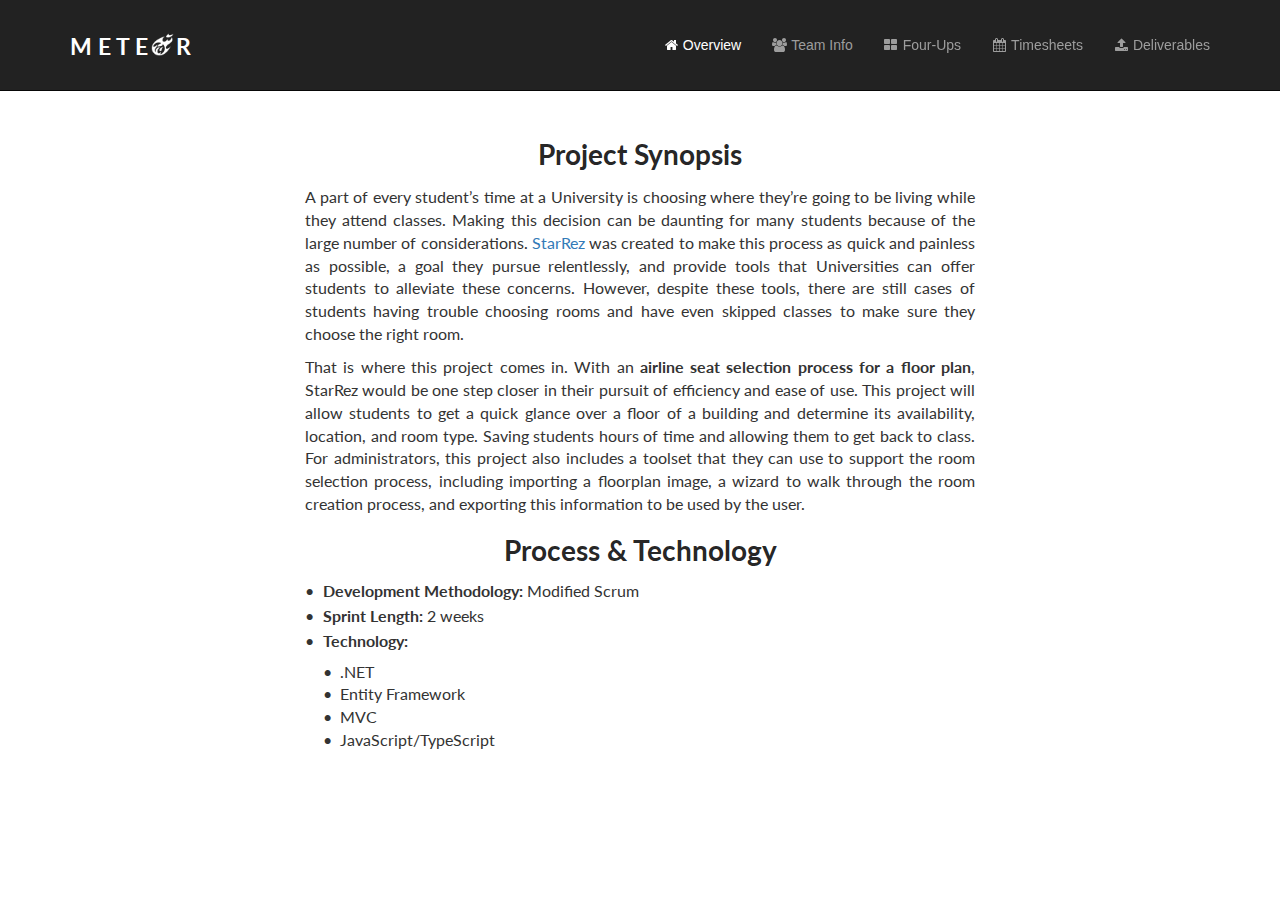
<file: index.html>
<!DOCTYPE html>
<html>

<head>
    <meta charset="utf-8">
    <meta name="viewport" content="width=device-width, initial-scale=1.0, user-scalable=no"/>

    <link rel="stylesheet" type="text/css" href="semantic/dist/semantic.min.css">
    <link rel="stylesheet" type="text/css" href="bootstrap/css/bootstrap.min.css">
    <link rel="stylesheet" type="text/css" href="custom/css/table.css">
    <link rel="stylesheet" type="text/css" href="custom/css/main.css">
</head>

<body>
<nav id="topnav" class="navbar navbar-inverse navbar-fixed-top" role="navigation">
    <div class="container">
        <!--Brand and toggle get grouped for better mobile display-->
        <div class="navbar-header">
            <button type="button" class="navbar-toggle collapsed" data-toggle="collapse"
                    data-target="#collapse-nav" aria-expanded="false">
                <span class="sr-only">Toggle navigation</span>
                <span class="icon-bar"></span>
                <span class="icon-bar"></span>
                <span class="icon-bar"></span>
            </button>
            <a class="navbar-brand item" data-tab="teaminfo">
                <span id="navbar-logo" class="logo">
                    <div class="ui medium inverted header">M E T E<img id="meteor-logo" src="custom/img/meteor.png">R
                    </div>
                </span>
            </a>
        </div>
        <div class="collapse navbar-collapse" id="collapse-nav">
            <ul class="nav navbar-nav navbar-right menu">
                <li class="active item" data-tab="overview"><a><i class="home icon"></i>Overview</a></li>
                <li class="item" data-tab="teaminfo"><a><i class="users icon"></i>Team Info</a></li>
                <li class="item" data-tab="fourups"><a><i class="block layout icon"></i>Four-Ups</a></li>
                <li class="item" data-tab="timesheets"><a><i class="calendar icon"></i>Timesheets</a></li>
                <li class="item" data-tab="deliverables"><a><i class="upload icon"></i>Deliverables</a></li>
            </ul>
        </div>
    </div>
</nav>

<div id="main-content">
    <!--Content goes here-->
    <div class="ui active tab" data-tab="overview">
        <div class="ui fluid container">
            <h1 class="ui centered huge header">Project Synopsis</h1>
            <div class="ui justified text container">
                <p>
                    A part of every student’s time at a University is choosing where they’re going to
                    be living while they attend classes. Making this decision can be daunting for many students because
                    of
                    the large number of considerations. <a href="https://www.starrez.com/">StarRez</a> was created to
                    make
                    this process as quick and painless as
                    possible, a goal they pursue relentlessly, and provide tools that Universities can offer students to
                    alleviate these concerns. However, despite these tools, there are still cases of students having
                    trouble
                    choosing rooms and have even skipped classes to make sure they choose the right room.
                </p>
                <p>
                    That is where this project comes in. With an <strong>airline seat selection process for a floor
                    plan</strong>, StarRez
                    would be one step closer in their pursuit of efficiency and ease of use. This project will allow
                    students to get a quick glance over a floor of a building and determine its availability, location,
                    and
                    room type. Saving students hours of time and allowing them to get back to class. For administrators,
                    this project also includes a toolset that they can use to support the room selection process,
                    including
                    importing a floorplan image, a wizard to walk through the room creation process, and exporting this
                    information to be used by the user.
                </p>
            </div>
        </div>
        <br>
        <div class="ui fluid container">
            <h1 class="ui centered huge header">Process & Technology</h1>
            <div class="ui text container">
                <div class="ui bulleted list">
                    <div class="item"><strong>Development Methodology:</strong> Modified Scrum</div>
                    <div class="item"><strong>Sprint Length:</strong> 2 weeks</div>
                    <div class="item"><strong>Technology:</strong>
                        <div class="list">
                            <div class="item">.NET</div>
                            <div class="item">Entity Framework</div>
                            <div class="item">MVC</div>
                            <div class="item">JavaScript/TypeScript</div>
                        </div>
                    </div>
                </div>
            </div>
        </div>
    </div>

    <div class="ui tab container" data-tab="teaminfo">
        <h1 class="ui centered huge header">Team Info</h1>
        <div class="ui two stackable cards">
            <div class="blue card">
                <div class="content">
                    <div class="header">Dan Terrell</div>
                    <div class="meta">StarRez Business Sponsor</div>
                </div>
            </div>
            <div class="blue card">
                <div class="content">
                    <div class="header">Geoff Callaghan</div>
                    <div class="meta">StarRez Technical Sponsor</div>
                </div>
            </div>
            <div class="green card">
                <div class="content">
                    <div class="header">Adam Audycki</div>
                    <div class="meta">Developer</div>
                </div>
            </div>
            <div class="green card">
                <div class="content">
                    <div class="header">Sean Klei</div>
                    <div class="meta">Developer</div>
                </div>
            </div>
            <div class="green card">
                <div class="content">
                    <div class="header">David Thong Nguyen</div>
                    <div class="meta">Developer</div>
                </div>
            </div>
            <div class="green card">
                <div class="content">
                    <div class="header">Matthew Pitcher</div>
                    <div class="meta">Developer</div>
                </div>
            </div>
            <div class="orange card">
                <div class="content">
                    <div class="header">Mohamed Wiem Mkaouer</div>
                    <div class="meta">Faculty Coach</div>
                </div>
            </div>
        </div>
        <br>
        <img class="ui fluid image" src="custom/img/team.jpg">
    </div>


    <div class="ui tab container" data-tab="fourups">
        <h1 class="ui centered huge header">Four-Ups</h1>
<div class="data-week data-fourup"><h2 class="ui header">11/16/17</h2><div class="top-border-div"><table class="table-fourup"><tr><td><table class="table-cell"><tr><th>Progress</th></tr><tr><td>1. Did some more work on our corner detection software (Matt)</tr></td><tr><td>2. Added the PoC to the project (Sean & Adam)</tr></td></table></td><td><table class="table-cell"><tr><th>Risks</th></tr><tr><td>1. Floorplans with Colors are problematic for corner detection</tr></td></table></td></tr><tr><td><table class="table-cell"><tr><th>Plan</th></tr><tr><td>1. Loading all the data at once (Sean)</tr></td><tr><td>2. Making the dbo's into Singletons (Sean)</tr></td><tr><td>3. Login with users vs admins (Dave & Sean)</tr></td><tr><td>4. Make more tests for jenkins (Sean)</tr></td></table></td><td><table class="table-cell"><tr><th>Needs</th></tr></table></td></tr></table></div></div><div class="data-week data-fourup"><h2 class="ui header">11/9/2017</h2><div class="top-border-div"><table class="table-fourup"><tr><td><table class="table-cell"><tr><th>Progress</th></tr><tr><td>1. Dropdown also shows floorplan image (Sean)</tr></td><tr><td>2. Corner detection rev1 (Matt)</tr></td><tr><td>3. Cards that match the design of the designs (Sean)</tr></td></table></td><td><table class="table-cell"><tr><th>Risks</th></tr><tr><td>1. EF Overhead</tr></td></table></td></tr><tr><td><table class="table-cell"><tr><th>Plan</th></tr><tr><td>1. Look into loading times with non-ef (Matt)</tr></td><tr><td>2. More login stuff (Dave)</tr></td></table></td><td><table class="table-cell"><tr><th>Needs</th></tr></table></td></tr></table></div></div><div class="data-week data-fourup"><h2 class="ui header">11/2/2017</h2><div class="top-border-div"><table class="table-fourup"><tr><td><table class="table-cell"><tr><th>Progress</th></tr><tr><td>1. Hooked up manage floorplans with add floorplans (Matt)</tr></td><tr><td>2. Manage floorplans now uses a building by building (Matt)</tr></td><tr><td>3. Made it so that dropdowns filter other dropdowns (Sean)</tr></td><tr><td>4. Started adding addtional CSS to add floorplans (Sean)</tr></td><tr><td>5. Edit floor plan button works (Matt)</tr></td></table></td><td><table class="table-cell"><tr><th>Risks</th></tr><tr><td>1. Entity Framework overhead?</tr></td></table></td></tr><tr><td><table class="table-cell"><tr><th>Plan</th></tr><tr><td>1. Finish up Merging matt and Sean's stuff (Sean)</tr></td><tr><td>3. Make partial views for tower (Sean)</tr></td><tr><td>4. EmguCV c# P.O.C. </tr></td><tr><td>5. Adding ViewModels for buildings and floors (Sean)</tr></td></table></td><td><table class="table-cell"><tr><th>Needs</th></tr><tr><td>1. Presentation date? (11/30, 12/5, 12/7)</tr></td></table></td></tr></table></div></div><div class="data-week data-fourup"><h2 class="ui header">10/19/2017</h2><div class="top-border-div"><table class="table-fourup"><tr><td><table class="table-cell"><tr><th>Progress</th></tr><tr><td>1. Added initial functionality for floor plan controller (Matt)</tr></td><tr><td>2. Added ability to add a floorplan image to the project / database (Matt)</tr></td><tr><td>3. Implement Dependency Injection for Controllers (Sean)</tr></td><tr><td>4. Implemented Database Access Controllers (Sean)</tr></td><tr><td>5. Worked on canvas POC (Adam)</tr></td><tr><td>6. Implemented Navbar (David)</tr></td><tr><td>7. Implemented the initial functionality of Manage Bookings Controller (Sean)</tr></td></table></td><td><table class="table-cell"><tr><th>Risks</th></tr></table></td></tr><tr><td><table class="table-cell"><tr><th>Plan</th></tr><tr><td>1. More styling on add/save floor plan views (Matt)</tr></td><tr><td>2. Additional work on canvas POC (Adam)</tr></td><tr><td>3. Work on HomePageController / User Controller (Sean)</tr></td></table></td><td><table class="table-cell"><tr><th>Needs</th></tr></table></td></tr></table></div></div><div class="data-week data-fourup"><h2 class="ui header">10/12/2017</h2><div class="top-border-div"><table class="table-fourup"><tr><td><table class="table-cell"><tr><th>Progress</th></tr><tr><td>1. Added all the Entity Models to git (Sean)</tr></td><tr><td>2. Proved that we could perform basic functions with Canvas (Team)</tr></td><tr><td>3. Figured out what Views/Controllers we need and what model information we'll need (Team)</tr></td><tr><td>4. Determined how we want to handle DB Data (Team)</tr></td></table></td><td><table class="table-cell"><tr><th>Risks</th></tr></table></td></tr><tr><td><table class="table-cell"><tr><th>Plan</th></tr><tr><td>1. Make a combined concept that will focus on Usability (Team) </tr></td><tr><td>2. Make Dummy UI Views for the application (Team)</tr></td></table></td><td><table class="table-cell"><tr><th>Needs</th></tr><tr><td>1. Sponsors' knowledge of what some of these tables are needed for</tr></td><tr><td>2. How are these tables used for authorization? </tr></td></table></td></tr></table></div></div><div class="data-week data-fourup"><h2 class="ui header">10/5/2017</h2><div class="top-border-div"><table class="table-fourup"><tr><td><table class="table-cell"><tr><th>Progress</th></tr><tr><td>1. Finished Up Wireframes (Team)</tr></td><tr><td>2. Set up Jenkins (Sean)</tr></td><tr><td>3. Added Initial Code to Git (Sean)</tr></td><tr><td>4. Started Looking into drawing techniques (Matt)</tr></td></table></td><td><table class="table-cell"><tr><th>Risks</th></tr><tr><td>1. Securing Connection Strings</tr></td></table></td></tr><tr><td><table class="table-cell"><tr><th>Plan</th></tr><tr><td>1. Add entity code to git (Sean)</tr></td><tr><td>2. Work on proof of concept (Team)</tr></td><tr><td>3. Finish Architecture Discussion (Team)</tr></td><tr><td>4. Setup Jenkins for C# / ASP.net MVC (Sean)</tr></td></table></td><td><table class="table-cell"><tr><th>Needs</th></tr></table></td></tr></table></div></div><div class="data-week data-fourup"><h2 class="ui header">9/28/2017</h2><div class="top-border-div"><table class="table-fourup"><tr><td><table class="table-cell"><tr><th>Progress</th></tr><tr><td>1. WireFrames (Team)</tr></td><tr><td>2. Research Drawing Tools (Matt)</tr></td><tr><td>3. Updated Website (Team)</tr></td><tr><td>4. Entity Framework (Team)</tr></td></table></td><td><table class="table-cell"><tr><th>Risks</th></tr><tr><td>1. Potential Usability Issues with Adding Floor Plans</tr></td><tr><td>2. Moving forward with Mapping UI Implementation and Wireframes</tr></td></table></td></tr><tr><td><table class="table-cell"><tr><th>Plan</th></tr><tr><td>1. Architecture Design (Team)</tr></td><tr><td>2. Finalize Some WireFrames (Team)</tr></td></table></td><td><table class="table-cell"><tr><th>Needs</th></tr></table></td></tr></table></div></div><div class="data-week data-fourup"><h2 class="ui header">9/21/2017</h2><div class="top-border-div"><table class="table-fourup"><tr><td><table class="table-cell"><tr><th>Progress</th></tr><tr><td>1. Set up git repo (Adam)</tr></td><tr><td>2. Set up our sprints (Team)</tr></td><tr><td>3. Finalized project plan (Team)</tr></td><tr><td>4. Created domain model (Team)</tr></td><tr><td>5. Dev environment setup (Team)</tr></td><tr><td>6. Training sessions (Team)</tr></td></table></td><td><table class="table-cell"><tr><th>Risks</th></tr><tr><td>1. ASP.NET & MVC uncertainty</tr></td></table></td></tr><tr><td><table class="table-cell"><tr><th>Plan</th></tr><tr><td>1. Play around with ASP.NET / MVC (Team)</tr></td><tr><td>2. UI Design (Team)</tr></td><tr><td>3. Update website (David)</tr></td><tr><td>4. Testing frameworks (Team)</tr></td></table></td><td><table class="table-cell"><tr><th>Needs</th></tr><tr><td>1. Expected output of tool</tr></td><tr><td>2. Sample floor plan(s)</tr></td></table></td></tr></table></div></div><div class="data-week data-fourup"><h2 class="ui header">9/14/2017</h2><div class="top-border-div"><table class="table-fourup"><tr><td><table class="table-cell"><tr><th>Progress</th></tr><tr><td>1. Wrote Project Plan Draft (Team)</tr></td><tr><td>2. Project Synopsis (Team)</tr></td><tr><td>3. Looked over Sponsor Documents (Team)</tr></td><tr><td>4. Made Course Website and added info (David)</tr></td></table></td><td><table class="table-cell"><tr><th>Risks</th></tr><tr><td>1. Unknown Data Structure for bookings</tr></td><tr><td>2. Unknown whether we're getting a Dev. Environment</tr></td><tr><td>3. Potentially over/under committing in the project plan</tr></td></table></td></tr><tr><td><table class="table-cell"><tr><th>Plan</th></tr><tr><td>1. Finish Project Plan (Team)</tr></td><tr><td>2. Finish Domain Model (Team)</tr></td><tr><td>3. Complete Project Survey Form (Sean)</tr></td><tr><td>4. Begin Design of system interaction (Team)</tr></td><tr><td>5. Begin UI Ideation (Team)</tr></td></table></td><td><table class="table-cell"><tr><th>Needs</th></tr><tr><td>1. Whether we're getting an internal sanbox envrionment</tr></td><tr><td>2. If we're not getting one, know how the sponsor wants to move forward</tr></td></table></td></tr></table></div></div>    </div>

    <div class="ui tab" data-tab="timesheets">
        <h1 class="ui centered huge header">Timesheets</h1>
<div class="data-week"><h2 class="ui header">Week 13</h2><div class="top-border-div"><table class="table-timesheets"><tr class="tr-timesheets"><th>Team Member</th><th>Accomplished</th><th>Next Week's Plan</th></tr><tr class="tr-timesheets"><td>Sean Klei</td><td>14</td><td>8</td></tr><tr class="tr-timesheets"><td>Matt Pitcher</td><td>6</td><td>5</td></tr><tr class="tr-timesheets"><td>David Thong Nguyen</td><td>8</td><td>8.5</td></tr><tr class="tr-timesheets"><td>Adam Audycki</td><td>5</td><td>6</td></tr><tr class="tr-timesheets"><td>Team Total</td><td>33</td><td>27.5</td></tr></table></div></div><div class="data-week"><h2 class="ui header">Week 12</h2><div class="top-border-div"><table class="table-timesheets"><tr class="tr-timesheets"><th>Team Member</th><th>Accomplished</th><th>Next Week's Plan</th></tr><tr class="tr-timesheets"><td>Sean Klei</td><td>9.5</td><td>9.5</td></tr><tr class="tr-timesheets"><td>Matt Pitcher</td><td>8</td><td>6</td></tr><tr class="tr-timesheets"><td>David Thong Nguyen</td><td>7.5</td><td>8</td></tr><tr class="tr-timesheets"><td>Adam Audycki</td><td>1</td><td>2</td></tr><tr class="tr-timesheets"><td>Team Total</td><td>26</td><td>25.5</td></tr></table></div></div><div class="data-week"><h2 class="ui header">Week 11</h2><div class="top-border-div"><table class="table-timesheets"><tr class="tr-timesheets"><th>Team Member</th><th>Accomplished</th><th>Next Week's Plan</th></tr><tr class="tr-timesheets"><td>Sean Klei</td><td>7</td><td>7</td></tr><tr class="tr-timesheets"><td>Matt Pitcher</td><td>5.5</td><td>8</td></tr><tr class="tr-timesheets"><td>David Thong Nguyen</td><td>13.25</td><td>7.5</td></tr><tr class="tr-timesheets"><td>Adam Audycki</td><td>2</td><td>1</td></tr><tr class="tr-timesheets"><td>Team Total</td><td>27.75</td><td>23.5</td></tr></table></div></div><div class="data-week"><h2 class="ui header">Week 10</h2><div class="top-border-div"><table class="table-timesheets"><tr class="tr-timesheets"><th>Team Member</th><th>Accomplished</th><th>Next Week's Plan</th></tr><tr class="tr-timesheets"><td>Sean Klei</td><td>5.5</td><td>5.5</td></tr><tr class="tr-timesheets"><td>Matt Pitcher</td><td>5.5</td><td>8</td></tr><tr class="tr-timesheets"><td>David Thong Nguyen</td><td>7</td><td>8.75</td></tr><tr class="tr-timesheets"><td>Adam Audycki</td><td>5</td><td>2</td></tr><tr class="tr-timesheets"><td>Team Total</td><td>23</td><td>24.25</td></tr></table></div></div><div class="data-week"><h2 class="ui header">Week 9</h2><div class="top-border-div"><table class="table-timesheets"><tr class="tr-timesheets"><th>Team Member</th><th>Accomplished</th><th>Next Week's Plan</th></tr><tr class="tr-timesheets"><td>Sean Klei</td><td>0</td><td>5.5</td></tr><tr class="tr-timesheets"><td>Matt Pitcher</td><td>6.5</td><td>5.5</td></tr><tr class="tr-timesheets"><td>David Thong Nguyen</td><td>7</td><td>9</td></tr><tr class="tr-timesheets"><td>Adam Audycki</td><td>1.5</td><td>5.5</td></tr><tr class="tr-timesheets"><td>Team Total</td><td>15</td><td>25.5</td></tr></table></div></div><div class="data-week"><h2 class="ui header">Week 8</h2><div class="top-border-div"><table class="table-timesheets"><tr class="tr-timesheets"><th>Team Member</th><th>Accomplished</th><th>Next Week's Plan</th></tr><tr class="tr-timesheets"><td>Sean Klei</td><td>5.5</td><td>0</td></tr><tr class="tr-timesheets"><td>Matt Pitcher</td><td>6</td><td>6.5</td></tr><tr class="tr-timesheets"><td>David Thong Nguyen</td><td>7</td><td>7</td></tr><tr class="tr-timesheets"><td>Adam Audycki</td><td>3.5</td><td>3</td></tr><tr class="tr-timesheets"><td>Team Total</td><td>22</td><td>16.5</td></tr></table></div></div><div class="data-week"><h2 class="ui header">Week 7</h2><div class="top-border-div"><table class="table-timesheets"><tr class="tr-timesheets"><th>Team Member</th><th>Accomplished</th><th>Next Week's Plan</th></tr><tr class="tr-timesheets"><td>Sean Klei</td><td>3.5</td><td>0</td></tr><tr class="tr-timesheets"><td>Matt Pitcher</td><td>5.5</td><td>6</td></tr><tr class="tr-timesheets"><td>David Thong Nguyen</td><td>8.5</td><td>7</td></tr><tr class="tr-timesheets"><td>Adam Audycki</td><td>4.75</td><td>3</td></tr><tr class="tr-timesheets"><td>Team Total</td><td>22.25</td><td>16</td></tr></table></div></div><div class="data-week"><h2 class="ui header">Week 6</h2><div class="top-border-div"><table class="table-timesheets"><tr class="tr-timesheets"><th>Team Member</th><th>Accomplished</th><th>Next Week's Plan</th></tr><tr class="tr-timesheets"><td>Sean Klei</td><td>8</td><td>5</td></tr><tr class="tr-timesheets"><td>Matt Pitcher</td><td>5</td><td>5.5</td></tr><tr class="tr-timesheets"><td>David Thong Nguyen</td><td>9</td><td>8.5</td></tr><tr class="tr-timesheets"><td>Adam Audycki</td><td>2</td><td>4</td></tr><tr class="tr-timesheets"><td>Team Total</td><td>24</td><td>23</td></tr></table></div></div><div class="data-week"><h2 class="ui header">Week 5</h2><div class="top-border-div"><table class="table-timesheets"><tr class="tr-timesheets"><th>Team Member</th><th>Accomplished</th><th>Next Week's Plan</th></tr><tr class="tr-timesheets"><td>Sean Klei</td><td>8.5</td><td>7</td></tr><tr class="tr-timesheets"><td>Matt Pitcher</td><td>6</td><td>5</td></tr><tr class="tr-timesheets"><td>David Thong Nguyen</td><td>9</td><td>9</td></tr><tr class="tr-timesheets"><td>Adam Audycki</td><td>4</td><td>2</td></tr><tr class="tr-timesheets"><td>Team Total</td><td>27.5</td><td>23</td></tr></table></div></div><div class="data-week"><h2 class="ui header">Week 4</h2><div class="top-border-div"><table class="table-timesheets"><tr class="tr-timesheets"><th>Team Member</th><th>Accomplished</th><th>Next Week's Plan</th></tr><tr class="tr-timesheets"><td>Sean Klei</td><td>10.75</td><td>6.5</td></tr><tr class="tr-timesheets"><td>Matt Pitcher</td><td>2</td><td>6</td></tr><tr class="tr-timesheets"><td>David Thong Nguyen</td><td>8.5</td><td>9</td></tr><tr class="tr-timesheets"><td>Adam Audycki</td><td>6</td><td>4</td></tr><tr class="tr-timesheets"><td>Team Total</td><td>27.25</td><td>25.5</td></tr></table></div></div><div class="data-week"><h2 class="ui header">Week 3</h2><div class="top-border-div"><table class="table-timesheets"><tr class="tr-timesheets"><th>Team Member</th><th>Accomplished</th><th>Next Week's Plan</th></tr><tr class="tr-timesheets"><td>Sean Klei</td><td>4.25</td><td>7.75</td></tr><tr class="tr-timesheets"><td>Matt Pitcher</td><td>4</td><td>2</td></tr><tr class="tr-timesheets"><td>David Thong Nguyen</td><td>7.5</td><td>4.5</td></tr><tr class="tr-timesheets"><td>Adam Audycki</td><td>3</td><td>2</td></tr><tr class="tr-timesheets"><td>Team Total</td><td>18.75</td><td>16.25</td></tr></table></div></div><div class="data-week"><h2 class="ui header">Week 2</h2><div class="top-border-div"><table class="table-timesheets"><tr class="tr-timesheets"><th>Team Member</th><th>Accomplished</th><th>Next Week's Plan</th></tr><tr class="tr-timesheets"><td>Sean Klei</td><td>3.1</td><td>4</td></tr><tr class="tr-timesheets"><td>Matt Pitcher</td><td>7.5</td><td>4</td></tr><tr class="tr-timesheets"><td>David Thong Nguyen</td><td>4</td><td>7.25</td></tr><tr class="tr-timesheets"><td>Adam Audycki</td><td>3</td><td>3</td></tr><tr class="tr-timesheets"><td>Team Total</td><td>17.6</td><td>18.25</td></tr></table></div></div><div class="data-week"><h2 class="ui header">Week 1</h2><div class="top-border-div"><table class="table-timesheets"><tr class="tr-timesheets"><th>Team Member</th><th>Accomplished</th><th>Next Week's Plan</th></tr><tr class="tr-timesheets"><td>Sean Klei</td><td>18.75</td><td>2.5</td></tr><tr class="tr-timesheets"><td>Matt Pitcher</td><td>8.5</td><td>7.5</td></tr><tr class="tr-timesheets"><td>David Thong Nguyen</td><td>5.5</td><td>4</td></tr><tr class="tr-timesheets"><td>Adam Audycki</td><td>11.25</td><td>4</td></tr><tr class="tr-timesheets"><td>Team Total</td><td>44</td><td>18</td></tr></table></div></div>
<h1 class="ui centered huge header">Term 1</h1>
<div class="data-week"><h2 class="ui header">Finals</h2><div class="top-border-div"><table class="table-timesheets"><tr class="tr-timesheets"><th>Team Member</th><th>Accomplished</th><th>Next Week's Plan</th></tr><tr class="tr-timesheets"><td>Sean Klei</td><td>11.5</td><td>10.75</td></tr><tr class="tr-timesheets"><td>Matt Pitcher</td><td>5</td><td>8.5</td></tr><tr class="tr-timesheets"><td>David Thong Nguyen</td><td>0</td><td>0</td></tr><tr class="tr-timesheets"><td>Adam Audycki</td><td>6.5</td><td>0</td></tr><tr class="tr-timesheets"><td>Team Total</td><td>23</td><td>19.25</td></tr></table></div></div><div class="data-week"><h2 class="ui header">Week 13</h2><div class="top-border-div"><table class="table-timesheets"><tr class="tr-timesheets"><th>Team Member</th><th>Accomplished</th><th>Next Week's Plan</th></tr><tr class="tr-timesheets"><td>Sean Klei</td><td>8</td><td>7.25</td></tr><tr class="tr-timesheets"><td>Matt Pitcher</td><td>6</td><td>5.5</td></tr><tr class="tr-timesheets"><td>David Thong Nguyen</td><td>0</td><td>0</td></tr><tr class="tr-timesheets"><td>Adam Audycki</td><td>4</td><td>5.5</td></tr><tr class="tr-timesheets"><td>Team Total</td><td>18</td><td>18.25</td></tr></table></div></div><div class="data-week"><h2 class="ui header">Week 12</h2><div class="top-border-div"><table class="table-timesheets"><tr class="tr-timesheets"><th>Team Member</th><th>Accomplished</th><th>Next Week's Plan</th></tr><tr class="tr-timesheets"><td>Sean Klei</td><td>5.25</td><td>8</td></tr><tr class="tr-timesheets"><td>Matt Pitcher</td><td>2</td><td>4</td></tr><tr class="tr-timesheets"><td>David Thong Nguyen</td><td>0</td><td>0</td></tr><tr class="tr-timesheets"><td>Adam Audycki</td><td>3.5</td><td>5.5</td></tr><tr class="tr-timesheets"><td>Team Total</td><td>10.75</td><td>17.5</td></tr></table></div></div><div class="data-week"><h2 class="ui header">Week 11</h2><div class="top-border-div"><table class="table-timesheets"><tr class="tr-timesheets"><th>Team Member</th><th>Accomplished</th><th>Next Week's Plan</th></tr><tr class="tr-timesheets"><td>Sean Klei</td><td>10.5</td><td>6.25</td></tr><tr class="tr-timesheets"><td>Matt Pitcher</td><td>5.5</td><td>2</td></tr><tr class="tr-timesheets"><td>David Thong Nguyen</td><td>0</td><td>0</td></tr><tr class="tr-timesheets"><td>Adam Audycki</td><td>4.75</td><td>5.5</td></tr><tr class="tr-timesheets"><td>Team Total</td><td>20.75</td><td>13.75</td></tr></table></div></div><div class="data-week"><h2 class="ui header">Week 10</h2><div class="top-border-div"><table class="table-timesheets"><tr class="tr-timesheets"><th>Team Member</th><th>Accomplished</th><th>Next Week's Plan</th></tr><tr class="tr-timesheets"><td>Sean Klei</td><td>11</td><td>11</td></tr><tr class="tr-timesheets"><td>Matt Pitcher</td><td>9</td><td>4.5</td></tr><tr class="tr-timesheets"><td>David Thong Nguyen</td><td>1</td><td>6</td></tr><tr class="tr-timesheets"><td>Adam Audycki</td><td>5.25</td><td>3.5</td></tr><tr class="tr-timesheets"><td>Team Total</td><td>26.25</td><td>25</td></tr></table></div></div><div class="data-week"><h2 class="ui header">Week 9</h2><div class="top-border-div"><table class="table-timesheets"><tr class="tr-timesheets"><th>Team Member</th><th>Accomplished</th><th>Next Week's Plan</th></tr><tr class="tr-timesheets"><td>Sean Klei</td><td>11.25</td><td>10</td></tr><tr class="tr-timesheets"><td>Matt Pitcher</td><td>5</td><td>5</td></tr><tr class="tr-timesheets"><td>David Thong Nguyen</td><td>4</td><td>5.5</td></tr><tr class="tr-timesheets"><td>Adam Audycki</td><td>4.75</td><td>3.5</td></tr><tr class="tr-timesheets"><td>Team Total</td><td>25</td><td>24</td></tr></table></div></div><div class="data-week"><h2 class="ui header">Week 8</h2><div class="top-border-div"><table class="table-timesheets"><tr class="tr-timesheets"><th>Team Member</th><th>Accomplished</th><th>Next Week's Plan</th></tr><tr class="tr-timesheets"><td>Sean Klei</td><td>7</td><td>8.5</td></tr><tr class="tr-timesheets"><td>Matt Pitcher</td><td>5.25</td><td>3</td></tr><tr class="tr-timesheets"><td>David Thong Nguyen</td><td>5</td><td>3</td></tr><tr class="tr-timesheets"><td>Adam Audycki</td><td>0</td><td>0</td></tr><tr class="tr-timesheets"><td>Team Total</td><td>17.25</td><td>14.5</td></tr></table></div></div><div class="data-week"><h2 class="ui header">Week 7</h2><div class="top-border-div"><table class="table-timesheets"><tr class="tr-timesheets"><th>Team Member</th><th>Accomplished</th><th>Next Week's Plan</th></tr><tr class="tr-timesheets"><td>Sean Klei</td><td>4.75</td><td>5.75</td></tr><tr class="tr-timesheets"><td>Matt Pitcher</td><td>5.5</td><td>5.25</td></tr><tr class="tr-timesheets"><td>David Thong Nguyen</td><td>5.5</td><td>5.75</td></tr><tr class="tr-timesheets"><td>Adam Audycki</td><td>4.5</td><td>5</td></tr><tr class="tr-timesheets"><td>Team Total</td><td>20.25</td><td>21.75</td></tr></table></div></div><div class="data-week"><h2 class="ui header">Week 6</h2><div class="top-border-div"><table class="table-timesheets"><tr class="tr-timesheets"><th>Team Member</th><th>Accomplished</th><th>Next Week's Plan</th></tr><tr class="tr-timesheets"><td>Sean Klei</td><td>10.5</td><td>5.5</td></tr><tr class="tr-timesheets"><td>Matt Pitcher</td><td>6.5</td><td>6.5</td></tr><tr class="tr-timesheets"><td>David Thong Nguyen</td><td>3.5</td><td>0</td></tr><tr class="tr-timesheets"><td>Adam Audycki</td><td>0</td><td>0</td></tr><tr class="tr-timesheets"><td>Team Total</td><td>20.5</td><td>12</td></tr></table></div></div><div class="data-week"><h2 class="ui header">Week 5</h2><div class="top-border-div"><table class="table-timesheets"><tr class="tr-timesheets"><th>Team Member</th><th>Accomplished</th><th>Next Week's Plan</th></tr><tr class="tr-timesheets"><td>Sean Klei</td><td>7.5</td><td>7</td></tr><tr class="tr-timesheets"><td>Matt Pitcher</td><td>5.5</td><td>6</td></tr><tr class="tr-timesheets"><td>David Thong Nguyen</td><td>4</td><td>3.5</td></tr><tr class="tr-timesheets"><td>Adam Audycki</td><td>5.5</td><td>6</td></tr><tr class="tr-timesheets"><td>Team Total</td><td>22.5</td><td>22.5</td></tr></table></div></div><div class="data-week"><h2 class="ui header">Week 4</h2><div class="top-border-div"><table class="table-timesheets"><tr class="tr-timesheets"><th>Team Member</th><th>Accomplished</th><th>Next Week's Plan</th></tr><tr class="tr-timesheets"><td>Sean Klei</td><td>7.5</td><td>10</td></tr><tr class="tr-timesheets"><td>Matt Pitcher</td><td>9.75</td><td>6</td></tr><tr class="tr-timesheets"><td>David Thong Nguyen</td><td>4.75</td><td>4</td></tr><tr class="tr-timesheets"><td>Adam Audycki</td><td>4.65</td><td>7.5</td></tr><tr class="tr-timesheets"><td>Team Total</td><td>26.65</td><td>27.5</td></tr></table></div></div><div class="data-week"><h2 class="ui header">Week 3</h2><div class="top-border-div"><table class="table-timesheets"><tr class="tr-timesheets"><th>Team Member</th><th>Accomplished</th><th>Next Week's Plan</th></tr><tr class="tr-timesheets"><td>Sean Klei</td><td>8.5</td><td>5.5</td></tr><tr class="tr-timesheets"><td>Matt Pitcher</td><td>6.5</td><td>9</td></tr><tr class="tr-timesheets"><td>David Thong Nguyen</td><td>4.5</td><td>4.5</td></tr><tr class="tr-timesheets"><td>Adam Audycki</td><td>4</td><td>5</td></tr><tr class="tr-timesheets"><td>Team Total</td><td>23.5</td><td>24</td></tr></table></div></div><div class="data-week"><h2 class="ui header">Week 2</h2><div class="top-border-div"><table class="table-timesheets"><tr class="tr-timesheets"><th>Team Member</th><th>Accomplished</th><th>Next Week's Plan</th></tr><tr class="tr-timesheets"><td>Sean Klei</td><td>3.75</td><td>8.75</td></tr><tr class="tr-timesheets"><td>Matt Pitcher</td><td>6.5</td><td>5</td></tr><tr class="tr-timesheets"><td>David Thong Nguyen</td><td>3.75</td><td>4.5</td></tr><tr class="tr-timesheets"><td>Adam Audycki</td><td>2.05</td><td>7.25</td></tr><tr class="tr-timesheets"><td>Team Total</td><td>16.05</td><td>25.5</td></tr></table></div></div><div class="data-week"><h2 class="ui header">Week 1</h2><div class="top-border-div"><table class="table-timesheets"><tr class="tr-timesheets"><th>Team Member</th><th>Accomplished</th><th>Next Week's Plan</th></tr><tr class="tr-timesheets"><td>Sean Klei</td><td>3.5</td><td>2.75</td></tr><tr class="tr-timesheets"><td>Matt Pitcher</td><td>4.5</td><td>6</td></tr><tr class="tr-timesheets"><td>David Thong Nguyen</td><td>3.5</td><td>3</td></tr><tr class="tr-timesheets"><td>Adam Audycki</td><td>3.25</td><td>2</td></tr><tr class="tr-timesheets"><td>Team Total</td><td>14.75</td><td>13.75</td></tr></table></div></div>    </div>

    <div class="ui tab container" data-tab="deliverables">
        <h1 class="ui centered huge header">Documents</h1>
        <div class="ui text container">
            <div class="ui relaxed divided bulleted list">
                <div class="item">
                    <div class="content">
                        <div class="header"><a target="_blank" href="https://docs.google.com/a/g.rit.edu/document/d/1RPgealyDlwbooP7u_tPlDo05pxHZwuM_wuXMME_I9xo/edit?usp=sharing">Project Plan</a></div>
                        <div class="description">(requires access)</div>
                    </div>
                </div>
                <div class="item">
                    <div class="content">
                        <div class="header"><a target="_blank" href="https://drive.google.com/a/g.rit.edu/file/d/0B8XuvFf532YabWFrZjk3WVdhbWM/view?usp=sharing">Domain Model</a></div>
                        <div class="description">(requires access)</div>
                    </div>
                </div>
            </div>
        </div>
        <br>
        <h1 class="ui centered huge header">
            <div class="content">
                Burndown Chart - First Semester
            </div>
        </h1>
        <div class="ui text container">
            <div class="column">
                <a target="_blank" href="custom/img/burndown-chart-1.png" class="ui bordered image">
                    <img src="custom/img/burndown-chart-1.png">
                </a>
            </div>
        </div>
        <br>
        <h1 class="ui centered huge header">
            <div class="content">
                Burndown Chart - Second Semester
            </div>
        </h1>
        <div class="ui text container">
            <div class="column">
                <a target="_blank" href="custom/img/burndown-chart-2.png" class="ui bordered image">
                    <img src="custom/img/burndown-chart-2.png">
                </a>
            </div>
        </div>
    </div>
</div>

<script src="https://code.jquery.com/jquery-3.1.1.min.js"
        integrity="sha256-hVVnYaiADRTO2PzUGmuLJr8BLUSjGIZsDYGmIJLv2b8="
        crossorigin="anonymous"></script>
<script src="bootstrap/js/bootstrap.min.js"></script>
<script src="semantic/dist/semantic.min.js"></script>
<script src="custom/js/history.min.js"></script>
<script src="custom/js/main.js"></script>
</body>
</file>
<file: custom/css/table.css>
.data-week {
    border: 1px solid rgba(34, 36, 38, .15);
    box-shadow: none;
    border-radius: .28571429rem;
    display: table;
    padding: 5px;
    margin-left: auto;
    margin-right: auto;
    margin-bottom: 20px;
}

.data-fourup {
    width: 75%; /* To force the tables of fourups to be the same width */
}

.data-week .ui.header {
    margin-bottom: 5px;
    margin-top: 5px;
}

.top-border-div {
    border-top: 1px dotted black;
}

.table-timesheets {
    margin-top: 5px;
}

.tr-timesheets {
    font-size: 1em;
}

.tr-timesheets:last-child {
    font-weight: bold;
}

.tr-timesheets > th {
    font-size: 1em;
    padding: 6px 45px;
    text-align: center;
}

.tr-timesheets > td {
    font-size: 1em;
    border: 1px solid rgba(34, 36, 38, .15);
    box-shadow: none;
    border-radius: 5px;
    padding: 6px 45px;
    text-align: center;
}

.table-fourup {
    width: 100%;
}

.table-fourup > tbody > tr > td {
    padding: 7.5px;
    border: 1px solid rgba(34, 36, 38, .15);
    box-shadow: none;
    border-radius: 5px;
    vertical-align: top;
    width: 50%;
}

.table-cell {
    font-size: 1em;
}

.table-cell > tbody > tr > th {
    font-size: 1em;
    padding-bottom: 6px;
    text-decoration: underline;
}

.table-cell > tbody > tr > td {
    vertical-alignalign: top;
}
</file>
<file: custom/css/main.css>
body {
    width: 100%;
    height: 100%;
}

html {
    width: 100%;
    height: 100%;
    font-size: 14px;
}

a {
    cursor: pointer;
}

/*Collapsed Nav*/
@media (min-width: 767px) {
    .navbar {
        padding: 20px 0;
        -webkit-transition: background .5s ease-in-out, padding .5s ease-in-out;
        -moz-transition: background .5s ease-in-out, padding .5s ease-in-out;
        transition: background .5s ease-in-out, padding .5s ease-in-out;
    }

    .top-nav-collapse {
        padding: 0;
    }
}

/*Top Nav*/
ul.nav li a {
    background-color: transparent !important;
}

ul.nav li.active a,
ul.nav li:hover a,
ul.nav li:focus a {
    color: #fff !important;
}

/*Logo*/
img#meteor-logo {
    width: 1em;
    margin: 0 2px 0 3px !important;
    display: inline;
    top: -4px;
    position: relative;
}

/*Content*/
#main-content {
    padding-top: 50px;
    padding-bottom: 50px;
}

@media screen and (min-width: 768px) {
    #main-content {
        padding-top: 90px;
    }
}

.ui.tab {
    padding-top: 50px;
}
</file>
